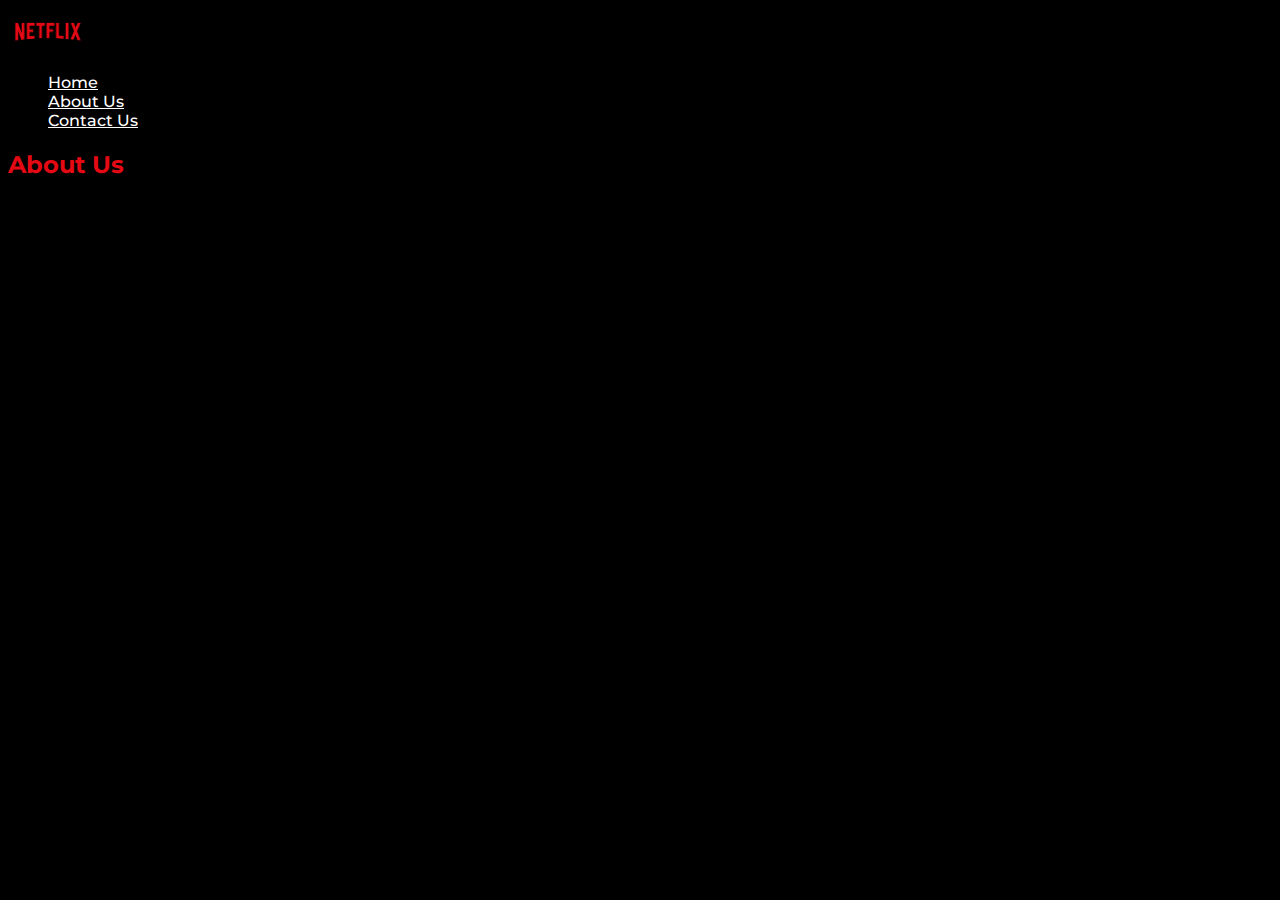
<file: AboutUs.html>
<!DOCTYPE html>
<html lang="en">
<head>
    <meta charset="UTF-8">
    <meta http-equiv="X-UA-Compatible" content="IE=edge">
    <meta name="viewport" content="width=device-width, initial-scale=1.0">
    <title>Document</title>
    <link rel="stylesheet" href="style-home.css">
    <link href="https://cdn.jsdelivr.net/npm/bootstrap@5.0.0-beta2/dist/css/bootstrap.min.css" rel="stylesheet" integrity="sha384-BmbxuPwQa2lc/FVzBcNJ7UAyJxM6wuqIj61tLrc4wSX0szH/Ev+nYRRuWlolflfl" crossorigin="anonymous">
    
<link href="https://fonts.googleapis.com/css2?family=Montserrat&display=swap" rel="stylesheet">
</head>
<body>
    <body style="background-color: black;">
        <nav class="navbar navbar-expand-lg navbar-light bg-custom">
            <div class="container">
              <a class="navbar-brand" href="./index.html">
                  <img src="netflix.png" style="width:80px"/>
              </a>
               
              <div >
                <ul class="navbar-nav me-auto mb-2 mb-lg-0">
                  <li class="nav-item">
                    <a class="nav-link active" aria-current="page" href="./index.html">Home</a>
                  </li>
                  <li class="nav-item">
                    <a class="nav-link active"  href="./AboutUs.html">About Us</a>
                  </li>
                  <li class="nav-item">
                    <a class="nav-link active"  href="./Navigation.html">Contact Us</a>
                  </li>

                </ul>
                
              </div>
              
            </div>
        </nav>
        <div>
            <h2 style="color: #E50914; font-weight: 700;" class="text-center my-4">About Us</h2>
        </div>
        <div class="text-center text-white container">
            <p class="lh-1 fs-3">Our website purpose is to provide online booking for the Movies. You can know which movies are now playing and booking through out website. We provide summary of the movies. You can know which seat is available and the price also.</p>
            <p class="lh-1 fs-1">Contact Us: 097666666</p>

        </div>
        
</body>
</html>
</file>
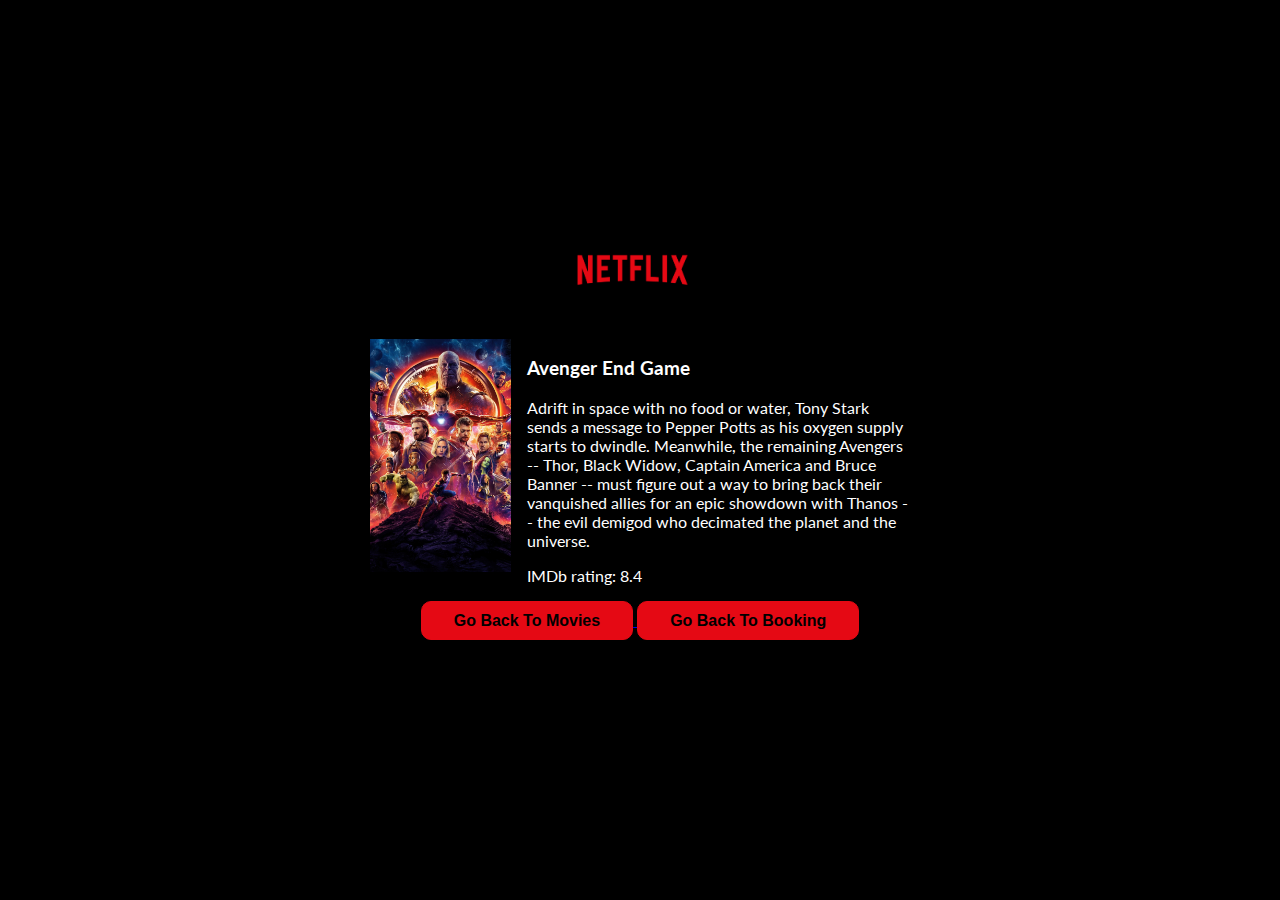
<file: avenger.html>
<!DOCTYPE html>
<html lang="en">
<head>
    <meta charset="UTF-8" />
    <meta name="viewport" content="width=device-width, initial-scale=1.0" />
    <meta http-equiv="X-UA-Compatible" content="ie=edge" />
    <title>Movie Summary</title>
    <link rel="stylesheet" href="style.css">
    
    <style>
      
    </style>
</head>
<body>
    <div class="container">
      <a href="index.html">
        <img class="main-logo" src="netflix.png"/>
        </a>
      </div>
      <div class="card mb-3" style="max-width: 540px;">
        <div class="row g-0">
          <div class="col-md-4">
            <img src="ai2018.jpg" class="img-fluid rounded-start" alt="..." style="max-width: 1500px; width:90%">
          </div>
          <div class="col-md-8">
            <div class="card-body">
              <h3 class="card-title">Avenger End Game</h3>
              <p class="card-text">Adrift in space with no food or water, Tony Stark sends a message to Pepper Potts as his oxygen supply starts to dwindle. Meanwhile, the remaining Avengers -- Thor, Black Widow, Captain America and Bruce Banner -- must figure out a way to bring back their vanquished allies for an epic showdown with Thanos -- the evil demigod who decimated the planet and the universe.</p>
              <p class="card-text">IMDb rating: 8.4</p>
            </div>
          </div>
        </div>
      </div>
      <div class="container">
      <a href="./playing.html">
        <button class="btn-home">
          Go Back To Movies
        </button>
      </a>
      <a href="./booking.html">
        <button class="btn-home">
          Go Back To Booking
        </button>
      </a>
      </div>
      
</body>
</html>
</file>
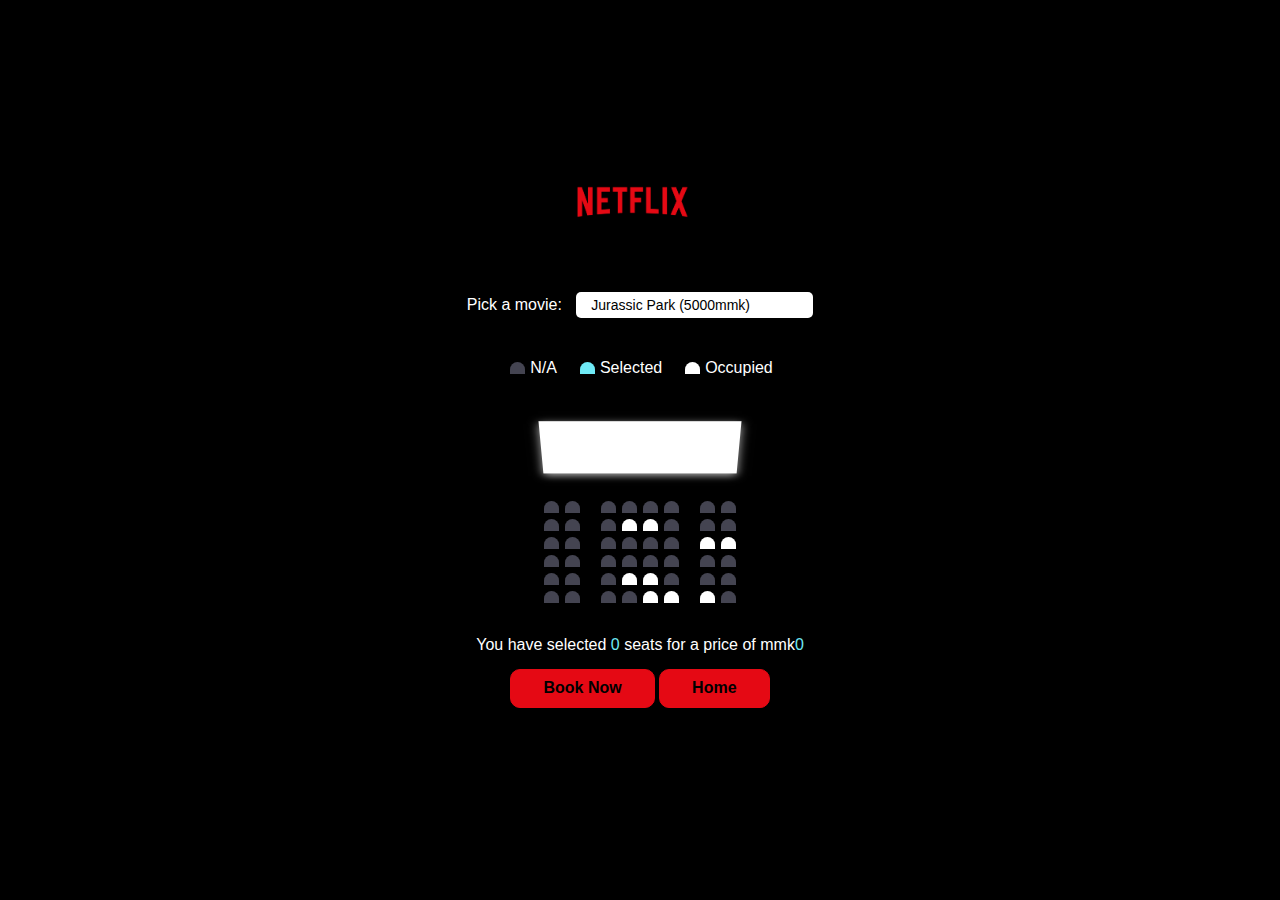
<file: booking.html>
<!DOCTYPE html>
<html lang="en">
  <head>
    <meta charset="UTF-8" />
    <meta name="viewport" content="width=device-width, initial-scale=1.0" />
    <meta http-equiv="X-UA-Compatible" content="ie=edge" />
    <title>Movie Seat Booking</title>
    <link rel="stylesheet" href="style.css">
    <link rel="stylesheet" href="style-home.css">
    
    
    <style>
      
    </style>
  </head>
  <body>
    
    <div class="container">
      <a href="index.html">
      <img class="main-logo" src="netflix.png"/>
      </a>
    </div>

     
    <div class="movie-container">
      <label style="font-size: 1em;">Pick a movie:</label>
      <select id="movie">
        <option value="5000">Jurassic Park (5000mmk)</option>
        <option value="5000">Logan (5000mmk)</option>
        <option value="5000">Avengers Infinity War (5000mmk)</option>
      </select>
    </div>

    <ul class="showcase">
      <li>
        <div id="seat" class="seat"></div>
        <small class="status" style="font-size: 1em;">N/A</small>
      </li>
      <li>
        <div id="seat" class="seat selected"></div>
        <small class="status" style="font-size: 1em;">Selected</small>
      </li>
      <li>
        <div id="seat" class="seat occupied"></div>
        <small class="status" style="font-size: 1em;">Occupied</small>
      </li>
    </ul>

    <div class="container">
      <div class="screen"></div>

      <div class="row">
        <div id="seat" class="seat"></div>
        <div id="seat" class="seat"></div>
        <div id="seat" class="seat"></div>
        <div id="seat" class="seat"></div>
        <div id="seat" class="seat"></div>
        <div id="seat" class="seat"></div>
        <div id="seat" class="seat"></div>
        <div id="seat" class="seat"></div>
      </div>
      <div class="row">
        <div id="seat" class="seat"></div>
        <div id="seat" class="seat"></div>
        <div id="seat" class="seat"></div>
        <div id="seat" class="seat occupied"></div>
        <div id="seat" class="seat occupied"></div>
        <div id="seat" class="seat"></div>
        <div id="seat" class="seat"></div>
        <div id="seat" class="seat"></div>
      </div>
      <div class="row">
        <div id="seat" class="seat"></div>
        <div id="seat" class="seat"></div>
        <div id="seat" class="seat"></div>
        <div id="seat" class="seat"></div>
        <div id="seat" class="seat"></div>
        <div id="seat" class="seat"></div>
        <div id="seat" class="seat occupied"></div>
        <div id="seat" class="seat occupied"></div>
      </div>
      <div class="row">
        <div id="seat" class="seat"></div>
        <div id="seat" class="seat"></div>
        <div id="seat" class="seat"></div>
        <div id="seat" class="seat"></div>
        <div id="seat" class="seat"></div>
        <div id="seat" class="seat"></div>
        <div id="seat" class="seat"></div>
        <div id="seat" class="seat"></div>
      </div>
      <div class="row">
        <div id="seat" class="seat"></div>
        <div id="seat" class="seat"></div>
        <div id="seat" class="seat"></div>
        <div id="seat" class="seat occupied"></div>
        <div id="seat" class="seat occupied"></div>
        <div id="seat" class="seat"></div>
        <div id="seat" class="seat"></div>
        <div id="seat" class="seat"></div>
      </div>
      <div class="row">
        <div id="seat" class="seat"></div>
        <div id="seat" class="seat"></div>
        <div id="seat" class="seat"></div>
        <div id="seat" class="seat"></div>
        <div id="seat" class="seat occupied"></div>
        <div id="seat" class="seat occupied"></div>
        <div id="seat" class="seat occupied"></div>
        <div id="seat" class="seat"></div>
      </div>
    </div>

    <p class="text" style="font-size: 1em;margin:0px 0px 15px 0px">
      You have selected <span id="count">0</span> seats for a price of mmk<span
        id="total"
        >0</span
      >
    </p>
    <div class="container">
      <button onclick="showAlert()">Book Now</button> 
      <script>
        function showAlert() {
          var myText = "Thank You. You Have Successfully Booking.";
          alert (myText);
        }
        </script>
        
        
    <a href="./index.html">
      <button class="btn-home">
        Home
      </button>
    </a>
    </div>
    

    

    <script>
     
      var count=0;
      var seats=document.getElementsByClassName("seat");
      for(var i=0;i<seats.length;i++){
        var item=seats[i];
        
        item.addEventListener("click",(event)=>{
          var price= document.getElementById("movie").value;

          if (!event.target.classList.contains('occupied') && !event.target.classList.contains('selected') ){
          count++;
          
          var total=count*price;
          event.target.classList.add("selected");
          document.getElementById("count").innerText=count;
          document.getElementById("total").innerText=total;

          }
        })
      }
    </script>
  </body>
</html>
</file>
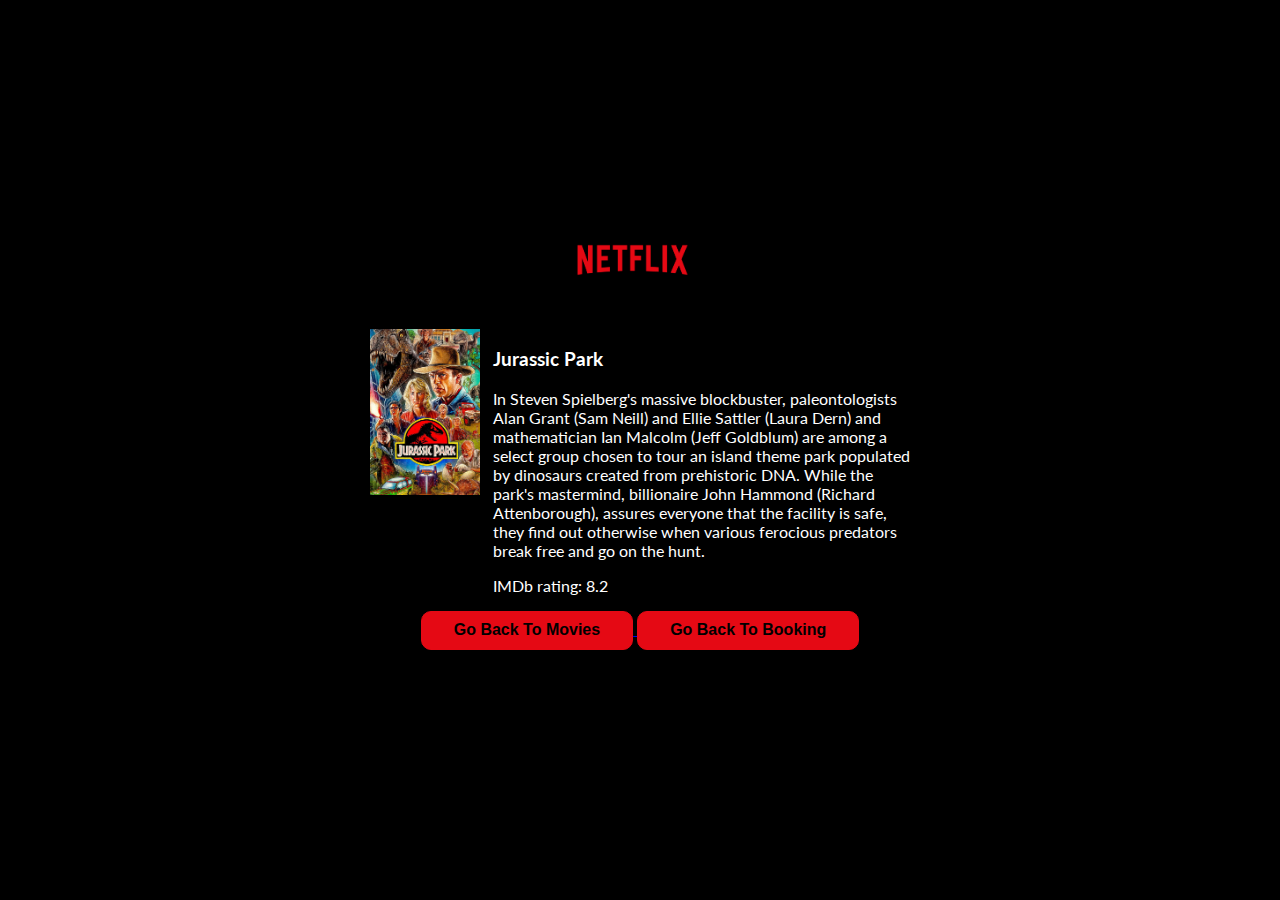
<file: jp.html>
<!DOCTYPE html>
<html lang="en">
<head>
    <meta charset="UTF-8" />
    <meta name="viewport" content="width=device-width, initial-scale=1.0" />
    <meta http-equiv="X-UA-Compatible" content="ie=edge" />
    <title>Movie Summary</title>
    <link rel="stylesheet" href="style.css">
    
    <style>
      
    </style>
</head>
<body>
    <div class="container">
        <a href="index.html">
        <img class="main-logo" src="netflix.png"/>
        </a>
      </div>
      <div class="card mb-3" style="max-width: 540px;">
        <div class="row g-0">
          <div class="col-md-4">
            <img src="jp1993.jpg" class="img-fluid rounded-start" alt="..." style="max-width: 1500px; width:90%">
          </div>
          <div class="col-md-8">
            <div class="card-body">
              <h3 class="card-title">Jurassic Park</h3>
              <p class="card-text">In Steven Spielberg's massive blockbuster, paleontologists Alan Grant (Sam Neill) and Ellie Sattler (Laura Dern) and mathematician Ian Malcolm (Jeff Goldblum) are among a select group chosen to tour an island theme park populated by dinosaurs created from prehistoric DNA. While the park's mastermind, billionaire John Hammond (Richard Attenborough), assures everyone that the facility is safe, they find out otherwise when various ferocious predators break free and go on the hunt.</p>
              <p class="card-text">IMDb rating: 8.2</p>
            </div>
          </div>
        </div>
      </div>
      <div class="container">
      <a href="./playing.html">
        <button class="btn-home">
          Go Back To Movies
        </button>
      </a>
      <a href="./booking.html">
        <button class="btn-home">
          Go Back To Booking
        </button>
      </a>
      </div>
      
</body>
</html>
</file>
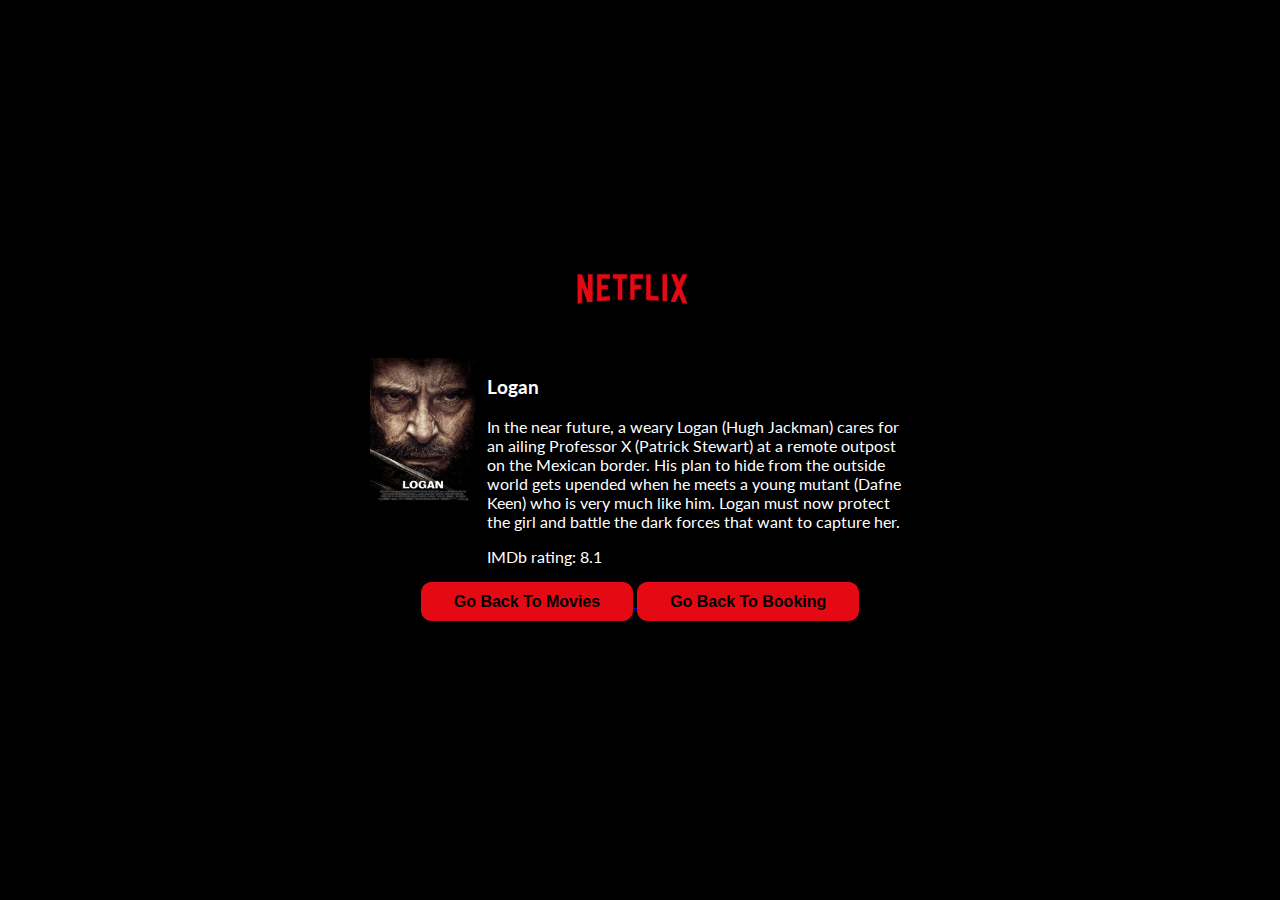
<file: logan.html>
<!DOCTYPE html>
<html lang="en">
<head>
    <meta charset="UTF-8" />
    <meta name="viewport" content="width=device-width, initial-scale=1.0" />
    <meta http-equiv="X-UA-Compatible" content="ie=edge" />
    <title>Movie Summary</title>
    <link rel="stylesheet" href="style.css">
    
    <style>
      
    </style>
</head>
<body>
    <div class="container">
      <a href="index.html">
        <img class="main-logo" src="netflix.png"/>
        </a>
      </div>
      <div class="card mb-3" style="max-width: 540px;">
        <div class="row g-0">
          <div class="col-md-4">
            <img src="logan2017.jpg" class="img-fluid rounded-start" alt="..." style="max-width: 1500px; width:90%">
          </div>
          <div class="col-md-8">
            <div class="card-body">
              <h3 class="card-title">Logan</h3>
              <p class="card-text">In the near future, a weary Logan (Hugh Jackman) cares for an ailing Professor X (Patrick Stewart) at a remote outpost on the Mexican border. His plan to hide from the outside world gets upended when he meets a young mutant (Dafne Keen) who is very much like him. Logan must now protect the girl and battle the dark forces that want to capture her.</p>
              <p class="card-text">IMDb rating: 8.1</p>
            </div>
          </div>
        </div>
      </div>
      <div class="container">
      <a href="./playing.html">
        <button class="btn-home">
          Go Back To Movies
        </button>
      </a>
      <a href="./booking.html">
        <button class="btn-home">
          Go Back To Booking
        </button>
      </a>
      </div>
      
</body>
</html>
</file>
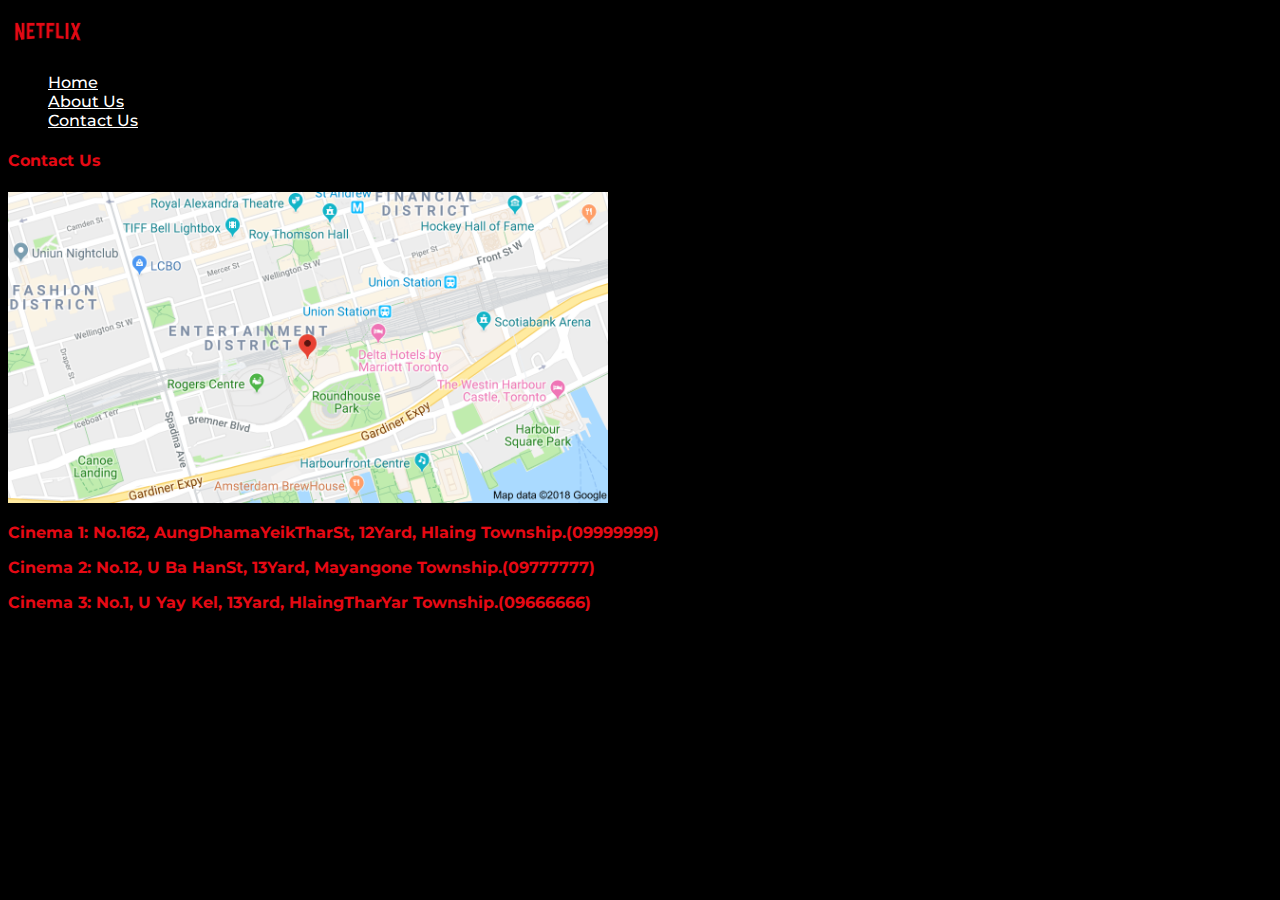
<file: Navigation.html>
<!DOCTYPE html>
<html lang="en">
<head>
    <meta charset="UTF-8">
    <meta http-equiv="X-UA-Compatible" content="IE=edge">
    <meta name="viewport" content="width=device-width, initial-scale=1.0">
    <title>Document</title>
    <link rel="stylesheet" href="style-home.css">
    <link href="https://cdn.jsdelivr.net/npm/bootstrap@5.0.0-beta2/dist/css/bootstrap.min.css" rel="stylesheet" integrity="sha384-BmbxuPwQa2lc/FVzBcNJ7UAyJxM6wuqIj61tLrc4wSX0szH/Ev+nYRRuWlolflfl" crossorigin="anonymous">
    
<link href="https://fonts.googleapis.com/css2?family=Montserrat&display=swap" rel="stylesheet">
</head>
<body>
    <body style="background-color: black;">
        <nav class="navbar navbar-expand-lg navbar-light bg-custom">
            <div class="container">
              <a class="navbar-brand" href="./index.html">
                  <img src="netflix.png" style="width:80px"/>
              </a>
               
              <div >
                <ul class="navbar-nav me-auto mb-2 mb-lg-0">
                  <li class="nav-item">
                    <a class="nav-link active" aria-current="page" href="./index.html">Home</a>
                  </li>
                  <li class="nav-item">
                    <a class="nav-link active"  href="./AboutUs.html">About Us</a>
                  </li>
                  <li class="nav-item">
                    <a class="nav-link active"  href="./Navigation.html">Contact Us</a>
                  </li>

                </ul>
                
              </div>
              
            </div>
        </nav>
        <div>
            <h4 style="color: #E50914; font-weight: 700;" class="text-center my-4">Contact Us</h4>
        </div>
        <div class="container text-center">
            <img src="Address.png" alt="" style="width: 600px;">
        </div>
        <div class="footer text-center text-white">
            <p style="color: #E50914; font-weight: 700;" class="fs-4">Cinema 1: No.162, AungDhamaYeikTharSt, 12Yard, Hlaing Township.(09999999) </p>
            <p style="color: #E50914; font-weight: 700;" class="fs-4">Cinema 2: No.12, U Ba HanSt, 13Yard, Mayangone Township.(09777777) </p>
            <p style="color: #E50914; font-weight: 700;" class="fs-4">Cinema 3: No.1, U Yay Kel, 13Yard, HlaingTharYar Township.(09666666) </p>

        </div>
</body>
</html>
</file>
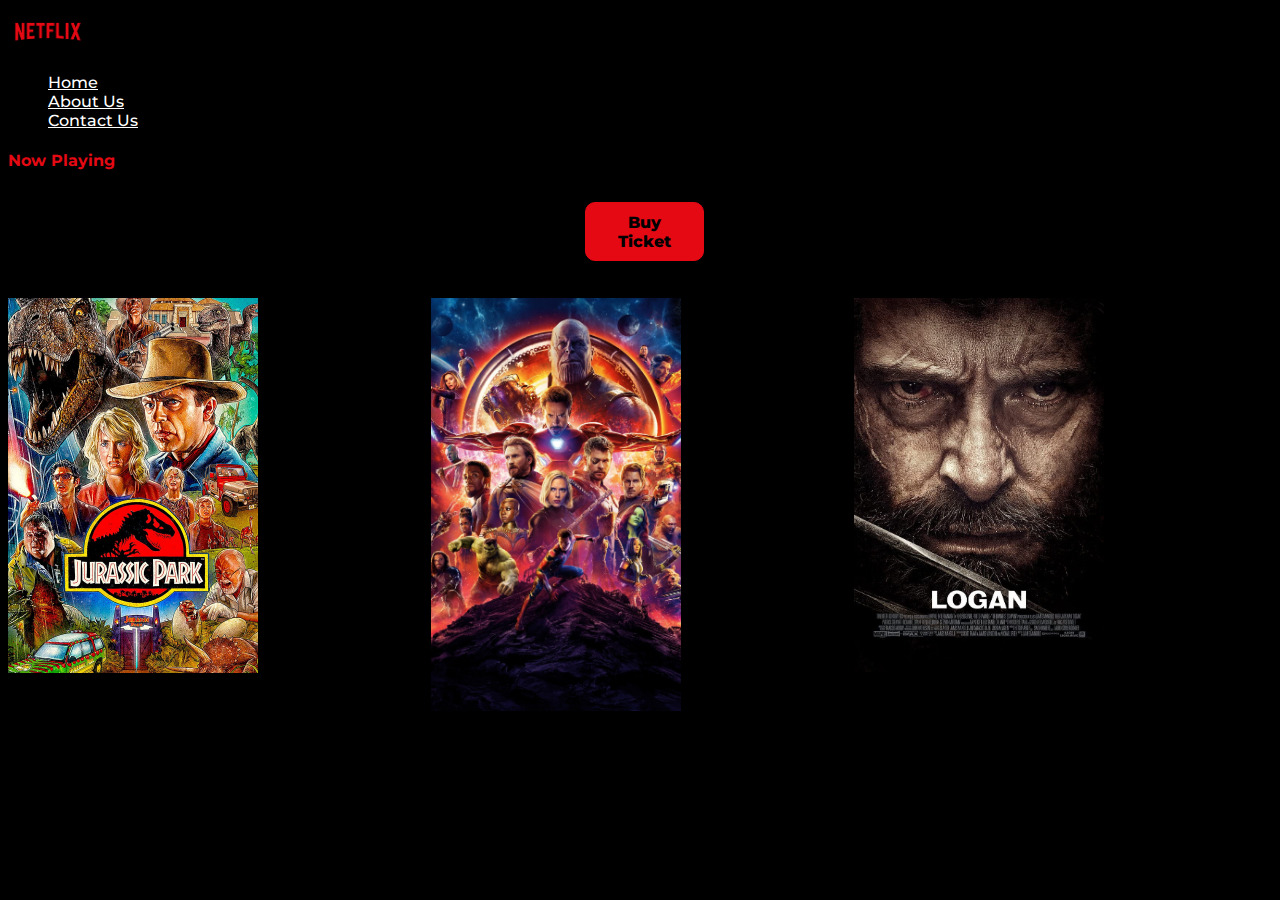
<file: playing.html>
<!DOCTYPE html>
<html lang="en">
<head>
    <meta charset="UTF-8">
    <meta http-equiv="X-UA-Compatible" content="IE=edge">
    <meta name="viewport" content="width=device-width, initial-scale=1.0">
    <title>Document</title>
    <link rel="stylesheet" href="style-home.css">
    <link href="https://cdn.jsdelivr.net/npm/bootstrap@5.0.0-beta2/dist/css/bootstrap.min.css" rel="stylesheet" integrity="sha384-BmbxuPwQa2lc/FVzBcNJ7UAyJxM6wuqIj61tLrc4wSX0szH/Ev+nYRRuWlolflfl" crossorigin="anonymous">
    <link rel="preconnect" href="https://fonts.gstatic.com">
<link href="https://fonts.googleapis.com/css2?family=Montserrat&display=swap" rel="stylesheet">
</head>
<body style="background-color: black;">
    <nav class="navbar navbar-expand-lg navbar-light bg-custom">
        <div class="container">
          <a class="navbar-brand" href="index.html">
              <img src="netflix.png" style="width:80px"/>
          </a>
           
          <div >
            <ul class="navbar-nav me-auto mb-2 mb-lg-0">
              <li class="nav-item">
                <a class="nav-link active" aria-current="page" href="./index.html">Home</a>
              </li>
              <li class="nav-item">
                <a class="nav-link active"  href="./AboutUs.html">About Us</a>
              </li>
              <li class="nav-item">
                <a class="nav-link active"  href="./Navigation.html">Contact Us</a>
              </li>

               
              
              
            </ul>
            
          </div>
        </div>
    </nav>

    <div>
        <h4 style="color: #E50914; font-weight: 700;" class="text-center my-4">Now Playing</h4>
    </div>
    <div class="btn-collection-playing my-4">
        
        
        
        <a href="booking.html">
  
          <button class="btn btn-custom">
               
                  Buy Ticket
               
          </button>
      </a>
  
      
      </div>
      
        <div class="parent container text-center">
          <div>
            <a href="jp.html">
              <img src="jp1993.jpg" alt="" class="img-card rounded" style="max-width: 250px;width:90%">
            </a>
          </div>
          <div>
            <a href="avenger.html">
              <img src="ai2018.jpg" alt="" class="img-card rounded" style="max-width: 250px;width:90%">
            </a>
          </div>
          <div>
            <a href="logan.html">
              <img src="logan2017.jpg" alt="" class="img-card rounded" style="max-width: 250px;width:90%">
            </a>
          </div>
        </div>             
    </div>


    

     







    <script src="https://cdn.jsdelivr.net/npm/@popperjs/core@2.6.0/dist/umd/popper.min.js" integrity="sha384-KsvD1yqQ1/1+IA7gi3P0tyJcT3vR+NdBTt13hSJ2lnve8agRGXTTyNaBYmCR/Nwi" crossorigin="anonymous"></script>
    <script src="https://cdn.jsdelivr.net/npm/bootstrap@5.0.0-beta2/dist/js/bootstrap.min.js" integrity="sha384-nsg8ua9HAw1y0W1btsyWgBklPnCUAFLuTMS2G72MMONqmOymq585AcH49TLBQObG" crossorigin="anonymous"></script>
</body>
</html>
</file>
<file: style-home.css>
.bg-custom{
    background-color: black;
     
}


*{
    font-family: 'Montserrat', sans-serif;
}

.nav-link{
    color: white !important;
    font-weight: 500 !important;
}

.btn-custom{
    background-color: #E50914 !important;
    font-weight: 800 !important;
    color:black !important;
     
}

.btn-collection{
     
    max-width: 241px;
    margin:  2em auto;
}

.img-card{
    margin: 5px 0px;
    transition: .1s;
}
.img-card:hover{
    transform: scale(1.04);
    cursor: pointer;
}


.btn-collection-playing{
     
    max-width: 110px;
    margin:  2em auto;
}
button {
    background-color: #E50914;
    border: 1px solid #E50914;
    padding: .6em 2em;
    border-radius: 10px;
    font-size: 1em;
    font-weight: 600;
    cursor: pointer;
  }
  button:hover, button:focus, button:active {
    /* swap colors */
    color: #0a0000;
    background-color: #800505;
    cursor: pointer; /* displays a hand */
  }
  .column{
    float: left;
    width: 33.33%;
    padding: 5px;
  }
  .row::after{
    content: "";
    clear: both;
    display: table;
  }
  .parent{
    display: grid;
    grid-template-columns: 1fr 1fr 1fr;
    column-gap: 5px;
  }
</file>
<file: style.css>
@import url('https://fonts.googleapis.com/css?family=Lato&display=swap');

      * {
        box-sizing: border-box;
      }

      .main-logo{
          width:90%;
          max-width: 150px;
      }

      body {
        background-color: #000000;
        color: #fff;
        display: flex;
        flex-direction: column;
        align-items: center;
        justify-content: center;
        height: 100vh;
        font-family: 'Lato', sans-serif;
        margin: 0;
      }

      .movie-container {
        margin: 20px 0;
      }

      .movie-container select {
        background-color: #fff;
        border: 0;
        border-radius: 5px;
        font-size: 14px;
        margin-left: 10px;
        padding: 5px 15px 5px 15px;
        -moz-appearance: none;
        -webkit-appearance: none;
        appearance: none;
      }

      .container {
        perspective: 1000px;
        margin-bottom: 30px;
      }

      .seat {
        background-color: #444451;
        height: 12px;
        width: 15px;
        margin: 3px;
        border-top-left-radius: 10px;
        border-top-right-radius: 10px;
      }

      .seat.selected {
        background-color: #6feaf6;
      }

      .seat.occupied {
        background-color: #fff;
      }

      .seat:nth-of-type(2) {
        margin-right: 18px;
      }

      .seat:nth-last-of-type(2) {
        margin-left: 18px;
      }

      .seat:not(.occupied):hover {
        cursor: pointer;
        transform: scale(1.2);
      }

      .showcase .seat:not(.occupied):hover {
        cursor: default;
        transform: scale(1);
      }

      .showcase {
        background: rgba(0, 0, 0, 0.1);
        padding: 5px 10px;
        border-radius: 5px;
        color: #777;
        list-style-type: none;
        display: flex;
        justify-content: space-between;
      }

      .showcase li {
        display: flex;
        align-items: center;
        justify-content: center;
        margin: 0 10px;
      }

      .showcase li small {
        margin-left: 2px;
      }

      .row {
        display: flex;
      }

      .screen {
        background-color: #fff;
        height: 70px;
        width: 100%;
        margin: 15px 0;
        transform: rotateX(-45deg);
        box-shadow: 0 3px 10px rgba(255, 255, 255, 0.7);
      }

      p.text {
        margin: 5px 0;
      }

      p.text span {
        color: #6feaf6;
      }

      /* body{
        transform: scale(1.4);
      } */


      .status{
          color:white;
      }

      .nav-link{
        color: white !important;
        font-weight: 500 !important;
    }


    .btn-home{
        background-color: #E50914;
        border: 1px solid #E50914;
        padding: .6em 2em;
        border-radius: 10px;
        font-size: 1em;
        font-weight: 600;
        cursor: pointer;
    }

    .btn-home:active{
        border: 0px solid #E50914;
    }
</file>
